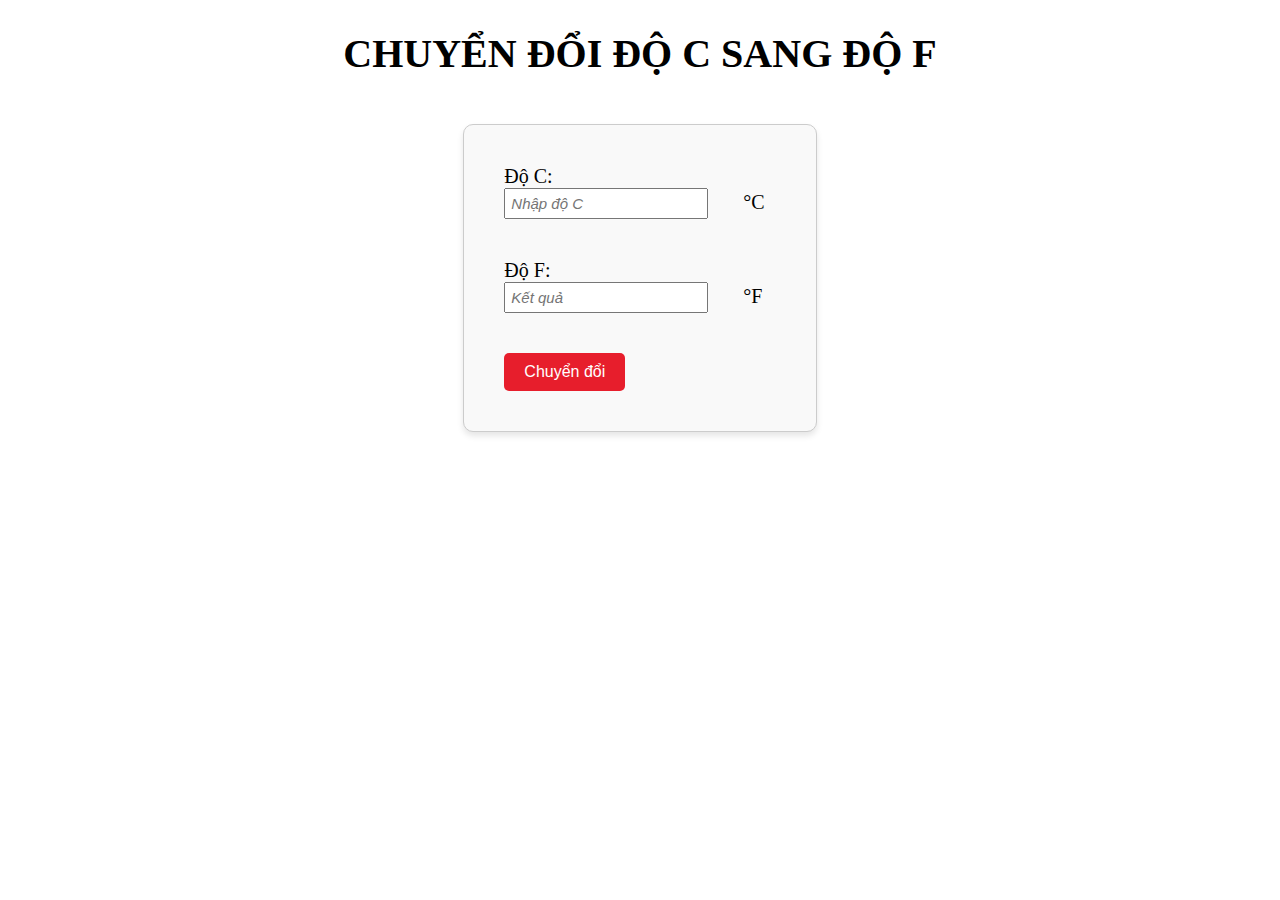
<file: BAITAP1/index.html>
<!DOCTYPE html>
<html lang="vi">
<head>
    <meta charset="UTF-8">
    <title>Bài 1: Chuyển đổi</title>
    
    <script src="main.js" defer></script>
    <link rel="stylesheet" href="style.css">
</head>
<body>
    <h1>CHUYỂN ĐỔI ĐỘ C SANG ĐỘ F</h1>
    <div class="box">
        <form>
            <div id="doC">
                <label for="inputC">Độ C: </label><br>
                <input type="number" id="inputC" placeholder="Nhập độ C">
                    <span>°C</span>
            </div>
            <div id="doF">
                <label for="outputF">Độ F: </label><br>
                <input type="number" id="outputF" placeholder="Kết quả" readonly>
                    <span>°F</span>
            </div>
            <button type="button" onclick="chuyenDoi()">Chuyển đổi</button>
        </form>
    </div>
</body>
</html>
</file>
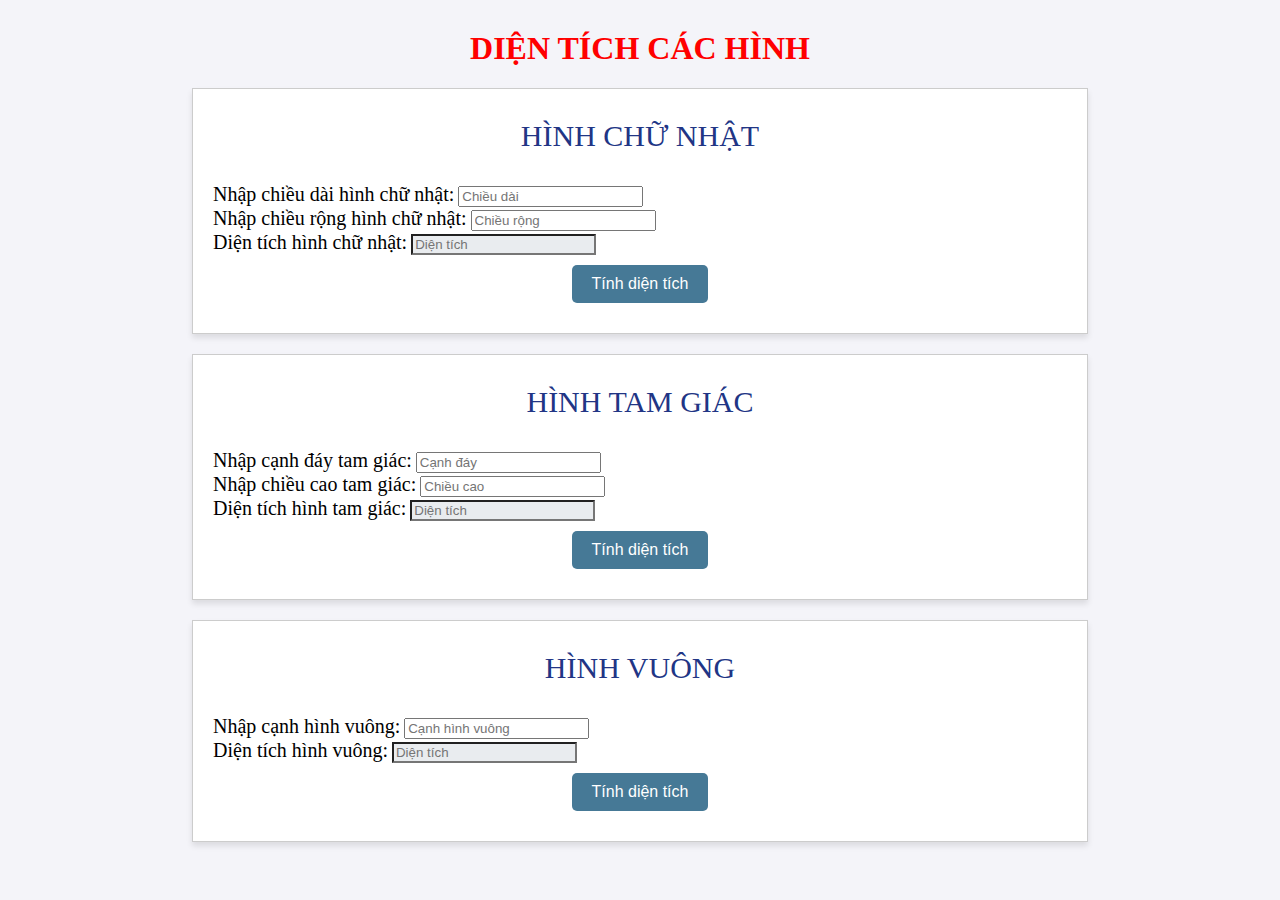
<file: BAITAP2/index.html>
<!DOCTYPE html>
<html lang="vi">
<head>
    <meta charset="UTF-8">
    <title>Bài 2: Tính diện tích</title>
    <script src="main.js"></script>
    <link rel="stylesheet" href="style.css">
</head>
<body>
    <h1>DIỆN TÍCH CÁC HÌNH</h1>
    
    <!-- Nhập thông tin hình chữ nhật -->
    <div class="hcn">
        <p>HÌNH CHỮ NHẬT</p>
        <form>
            <label for="inputD">Nhập chiều dài hình chữ nhật:</label>
            <input type="number" id="inputD" placeholder="Chiều dài"><br>
            <label for="inputR">Nhập chiều rộng hình chữ nhật:</label>
            <input type="number" id="inputR" placeholder="Chiều rộng">
        </form>
            <!-- In ra diện tích hình chữ nhật -->
        <div>
            <label for="outputS">Diện tích hình chữ nhật:</label>
            <input type="number" id="outputS" placeholder="Diện tích" readonly>
        </div>
        <div>
            <button type="button" onclick="calculateRectangleArea()">Tính diện tích</button>
        </div>
    </div>
  

    <!-- Nhập thông tin hình tam giác -->
    <div class="tg">
        <p>HÌNH TAM GIÁC</p>
        <form>
            <label for="inputCD">Nhập cạnh đáy tam giác:</label>
            <input type="number" id="inputCD" placeholder="Cạnh đáy"><br>
            <label for="inputCC">Nhập chiều cao tam giác:</label>
            <input type="number" id="inputCC" placeholder="Chiều cao">
        </form>

            <!-- In ra diện tích hình tam giác -->
        <div>
            <label for="outputTG">Diện tích hình tam giác:</label>
            <input type="number" id="outputTG" placeholder="Diện tích" readonly>
        </div>
        <div>
            <button type="button" onclick="calculateTriangleArea()">Tính diện tích</button>
        </div>
    </div>
    

    <!-- Nhập thông tin hình vuông -->
    <div class="hv">
        <p>HÌNH VUÔNG</p>
        <form>
            <label for="inputCHV">Nhập cạnh hình vuông:</label>
            <input type="number" id="inputCHV" placeholder="Cạnh hình vuông"><br>
        </form>
    <!-- In ra diện tích hình vuông -->
        <div>
            <label for="outputHV">Diện tích hình vuông:</label>
            <input type="number" id="outputHV" placeholder="Diện tích" readonly>
        </div>
        <div>
            <button type="button" onclick="calculateSquareArea()">Tính diện tích</button>
        </div>
    </div>
<!-- readonly để không cho người dùng nhập vào ô đó -->
</body>
</html>
</file>
<file: BAITAP1/style.css>
body {
    text-align: center;
    margin-top: 30px;
    font-size: 20px;
    font-family: 'Times New Roman', Times, serif;
}

.box {
    display: inline-block;
    text-align: left; 
    border: 1px solid #ccc;
    border-radius: 10px;
    padding: 20px;
    box-shadow: 0 4px 6px rgba(0, 0, 0, 0.1);
    margin-top: 20px;
    background-color: #f9f9f9;
}

#doC, #doF {
    padding: 20px;
}

#doC input,
#doF input {
    font-size: 15px;
    font-style: italic;
    width: 70%;
    padding: 5px;
}
span{
    text-align: right;
    margin: 0 0 0 30px;
}
button {
    margin:20px;
    font-size: 16px;
    padding: 10px 20px;
    background-color: #e71e2c;
    color: white;
    border: none;
    border-radius: 5px;
    cursor: pointer;
}

button:hover {
    background-color: #ff0000;
}
</file>
<file: BAITAP2/style.css>
body {
    font-family: 'Times New Roman', Times, serif;
    background-color: #f4f4f9;
    text-align: center;
    margin: 0;
    padding: 0;
}

h1 {
    color: red;
    margin-top: 30px;
}

div p {
    color: rgb(33, 53, 133);
    font-size: 30px;
    margin-top: 10px;
    text-align: center;
}

.hcn, .tg, .hv {
    padding: 20px;
    width: 70%;
    text-align: left;
    margin: 20px auto;
    box-sizing: border-box;
    border: 1px solid #ccc;
    box-shadow: 0 4px 6px rgba(0, 0, 0, 0.1);
    background-color: #fff;
}
label{
    font-size: 20px;
}
input[readonly] {
    background-color: #e9ecef;
}

input[type="text"] {
    width: 100%; 
    font-size: 16px;
    font-style: italic;
    padding: 8px;
    margin: 10px 0;
    box-sizing: border-box;
    border: 1px solid #ccc;
    border-radius: 5px;

}

button {
    display: block;
    margin: 10px auto;
    padding: 10px 20px;
    font-size: 16px;
    background-color: #467996;
    color: white;
    border: none;
    border-radius: 5px;
    cursor: pointer; 
}

button:hover {
    background-color: #352a61;
}
</file>
